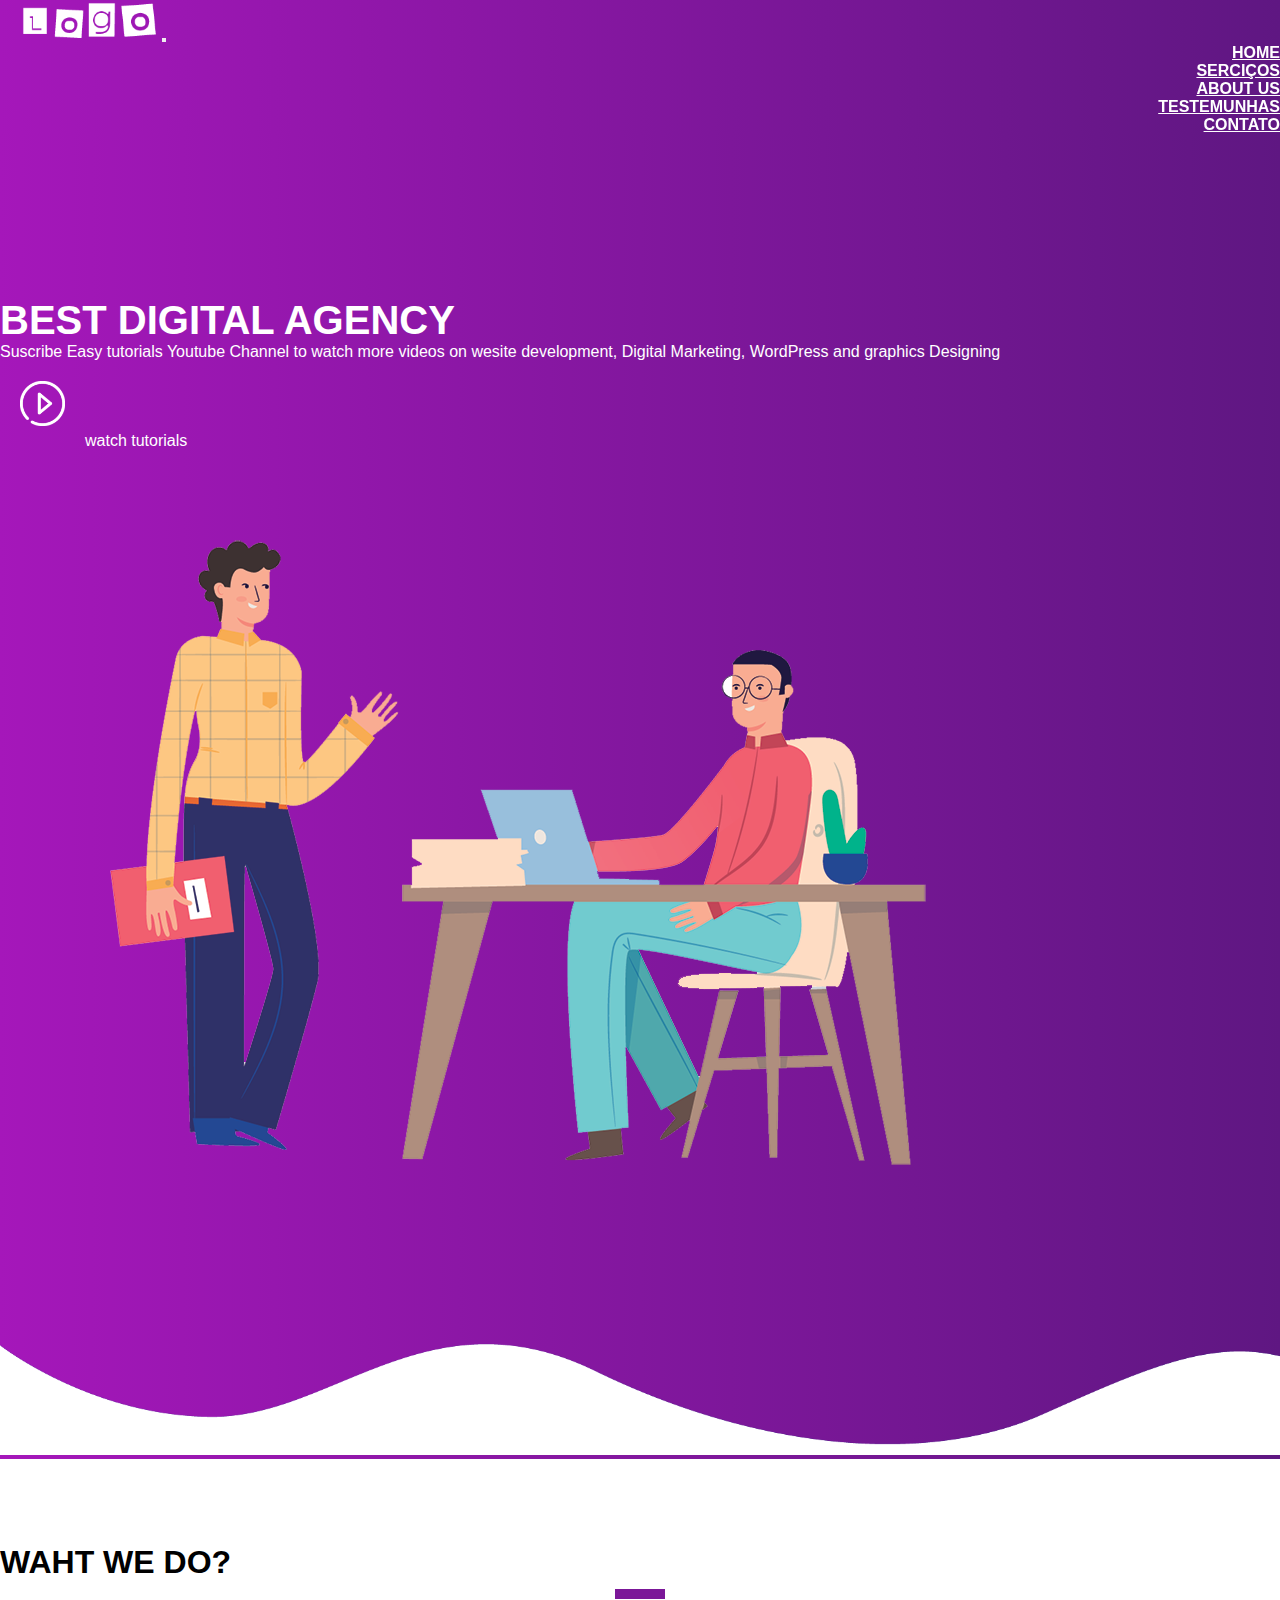
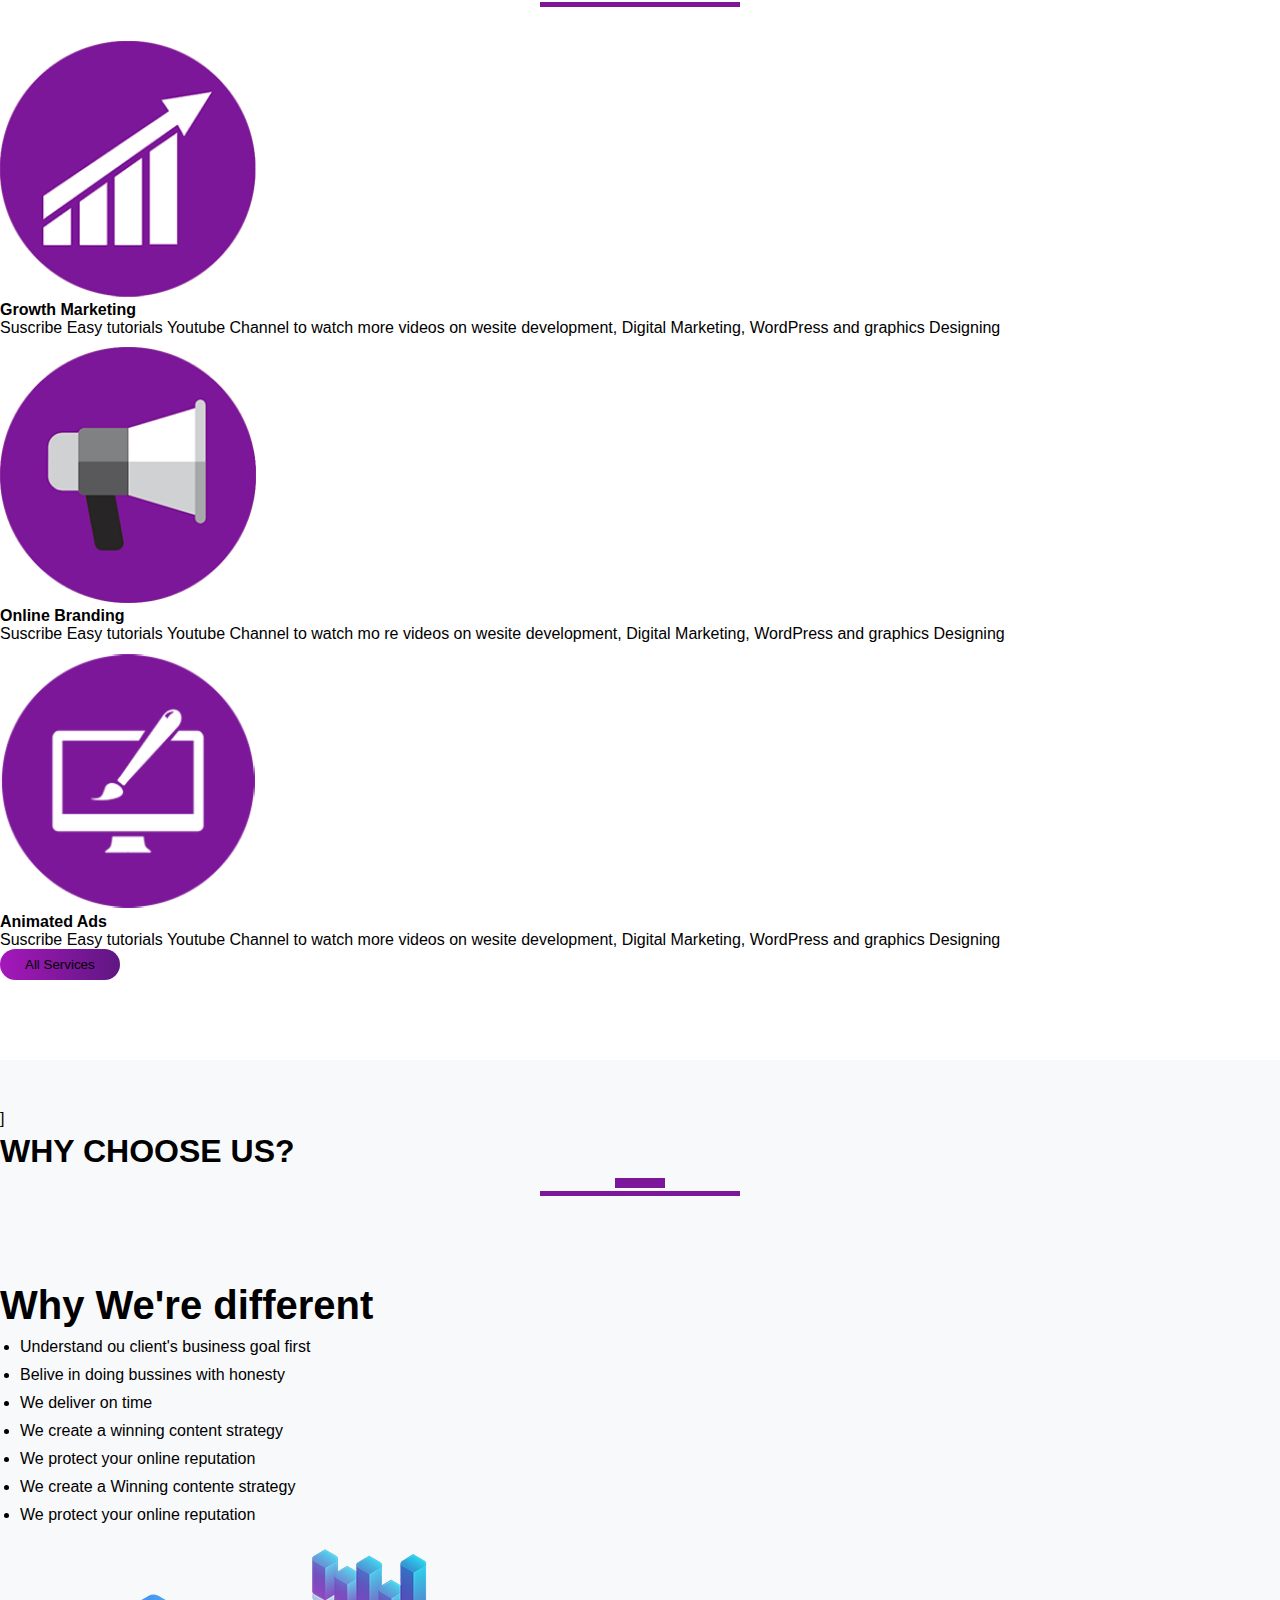
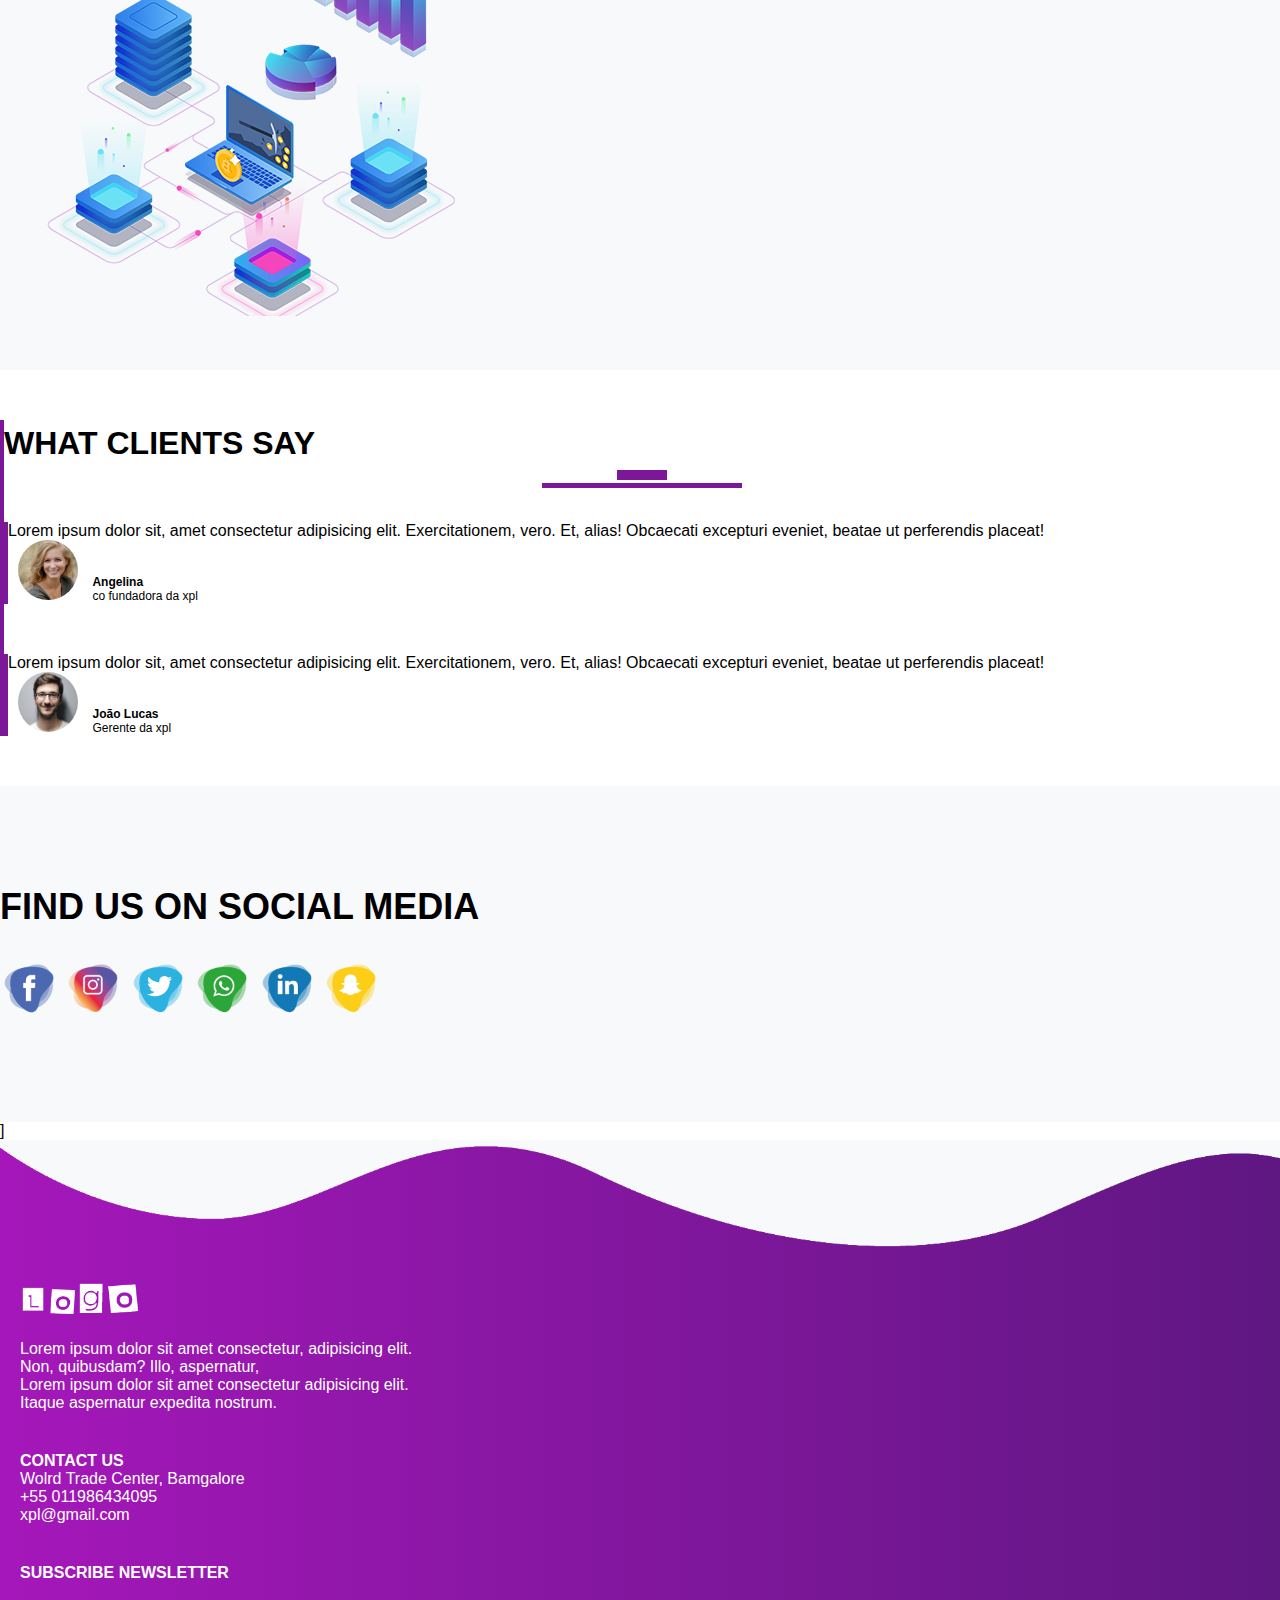
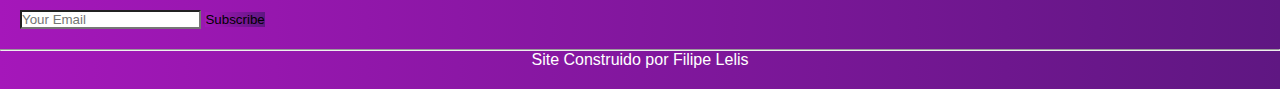
<file: bootstrap/site _botstraap um/index.html>
<!DOCTYPE html>
<html lang="en">
<head>
    <meta charset="UTF-8">
    <meta http-equiv="X-UA-Compatible" content="IE=edge">
    
    <title>agency website</title>
    <link rel="stylesheet" href="style.css">
    <link href="https://cdn.jsdelivr.net/npm/bootstrap@5.3.0-alpha2/dist/css/bootstrap.min.css" rel="stylesheet" integrity="sha384-aFq/bzH65dt+w6FI2ooMVUpc+21e0SRygnTpmBvdBgSdnuTN7QbdgL+OapgHtvPp" crossorigin="anonymous">
</head>
<body>
 <section id="nav-bar">
    <nav class="navbar navbar-expand-lg bg-body-tertiary">
        <div class="container-fluid">
          <a class="navbar-brand" href="#"><img src="imagens/demo-logo.png"></a>
          <button class="navbar-toggler" type="button" data-bs-toggle="collapse" data-bs-target="#navbarNav" aria-controls="navbarNav" aria-expanded="false" aria-label="Toggle navigation">
            <span class="navbar-toggler-icon"></span>
          </button>
          <div class="collapse navbar-collapse" id="navbarNav">
            <ul class="navbar-nav">
              <li class="nav-item">
                <a class="nav-link" href="#">HOME</a>
              </li>
              <li class="nav-item">
                <a class="nav-link" href="#">SERCIÇOS</a>
              </li>
              <li class="nav-item">
                <a class="nav-link " href="#">ABOUT US</a>
              </li>
              <li class="nav-item">
                <a class="nav-link " href="#">TESTEMUNHAS</a>
              </li>
               <li class="nav-item">
                <a class="nav-link " href="#">CONTATO</a>
              </li>
            </ul>
          </div>
        </div>
      <script src="https://cdn.jsdelivr.net/npm/bootstrap@5.3.0-alpha2/dist/js/bootstrap.bundle.min.js"></script>
</section>   














<section id="banner">
<div class="container">
<div class="row">
<div class="col-md-6">

<p class="promo-title">BEST DIGITAL AGENCY</p>
<P>Suscribe Easy tutorials Youtube Channel to watch more videos on wesite development,
Digital Marketing, WordPress and graphics Designing</P>
<a href="#"><img src="imagens/play.png" class="play-btn">watch tutorials</a>
</div>
<div class="col-md-6 text-center">
    <img src="imagens/home2.png" class="img-fluid">
</div> 
</div>
</div>
<img src="imagens/wave1.png" class="bottom-img">
</section>



<section id="services">
<div class="container text-center">
<h1 class="title">WAHT WE DO?</h1>
<div class="row">
<div class="col-md-4">
<img src="imagens/service1.png" class="service-img">
<h4>Growth Marketing</h4>
<P>Suscribe Easy tutorials Youtube Channel to watch more videos on wesite development,
Digital Marketing, WordPress and graphics Designing</P>
</div>  
<div class="col-md-4">
  <img src="imagens/service2.png" class="service-img">
  <h4>Online Branding</h4>
  <P>Suscribe Easy tutorials Youtube Channel to watch mo  re videos on wesite development,
  Digital Marketing, WordPress and graphics Designing</P>
</div>
<div class="col-md-4">
  <img src="imagens/service3.png" class="service-img">
  <h4>Animated Ads</h4>
  <P>Suscribe Easy tutorials Youtube Channel to watch more videos on wesite development,
  Digital Marketing, WordPress and graphics Designing</P>
</div>
</div>
<button type="button" class="btn btn-primary">All Services</button>
</div>
</section>









<section id="about-us">]
<div class="container">
<h1 class="title text-center">WHY CHOOSE US?</h1>
<div class="row">
<div class="col-md-6 about-us">
<p class="about-title"> Why We're different</p>

   <ul>
    <li>Understand ou client's business goal first</li>
    <li>Belive in doing bussines with honesty</li>
    <li>We deliver on time</li>
    <li>We create a winning content strategy</li>
    <li>We protect your online reputation</li>
    <li>We create a Winning contente strategy</li>
    <li>We protect your online reputation</li>
    </ul>
</div>
<div class="col-md-6">
<img src="imagens/network.png"> 
</div>
</div>
</div>
</section>

<section class="testimonials">
<div class="container">
<h1 class="title text-center">WHAT CLIENTS SAY</h1>
<div class="row offset-1">
<div class="col-md-5 testimonials">
      <p>Lorem ipsum dolor sit, amet consectetur adipisicing elit. Exercitationem, vero. Et, alias!
      Obcaecati excepturi eveniet, beatae ut perferendis placeat!</p>
      <img src="imagens/user1.jpg">
      <p class="user-details"><b>Angelina</b><br>co fundadora da xpl</p>
</div>
<div class="col-md-5 testimonials">
  <p>Lorem ipsum dolor sit, amet consectetur adipisicing elit. Exercitationem, vero. Et, alias!
  Obcaecati excepturi eveniet, beatae ut perferendis placeat!</p>
  <img src="imagens/user2.jpg">
  <p class="user-details"><b>João Lucas</b><br>Gerente da xpl</p>
</div>
</div>
</section>

<!-----------seção midia sociail---------------->

<section id ="social-media">
<div class="container text-center">
<p>FIND US ON SOCIAL MEDIA</p>
    <div class="social-icons">
      <a href="#"><img src="imagens/facebook-icon.png"></a>
      <a href="#"><img src="imagens/instagram-icon.png"></a>
      <a href="#"><img src="imagens/twitter-icon.png"></a>
      <a href="#"><img src="imagens/whatsapp-icon.png"></a>
      <a href="#"><img src="imagens/linkedin-icon.png"></a>
      <a href="#"><img src="imagens/snapchat-icon.png"></a>
    </div>
</div>
</section>

<!---------seção footer-->
]
<section id="footer">

  <img src="imagens/wave2.png" class="footer-img">
  <div class="container">
  <div class="row">
  <div class="cl-md-4 footer-box">
    <img src="imagens/demo-logo.png">
    <p>Lorem ipsum dolor sit amet consectetur, adipisicing elit. <br>Non, quibusdam? Illo, aspernatur,<br>
      Lorem ipsum dolor sit amet consectetur adipisicing elit. <br> Itaque aspernatur expedita nostrum.
    </p>
  </div>


    <div class="cl-md-4 footer-box">
      <p><b>CONTACT US</b></p> 
      <p><i class="fa-duotone fa-map-pin"></i>Wolrd Trade Center, Bamgalore</p>
      <p><i class="fa-solid fa-phone"></i>+55 011986434095</p>
      <p><i class="fa-solid fa-envelope"></i>xpl@gmail.com</p>
      </div>
      <div class="cl-md-4 footer-box">
      <p><b>SUBSCRIBE NEWSLETTER</b></p>
      <input type="email" class="form-control" placeholder="Your Email">
      <button type="button" class="btn btn-primary">Subscribe</button>
    </div>
    </div>

    <hr>
    <p class="autor">Site Construido por Filipe Lelis</p>
</section>




 </body>
</html>
</file>
<file: bootstrap/site _botstraap um/style.css>
*{

    margin: 0;
    padding: 0;
}
body{

    font-family: sans-serif;

}
.navbar-nav li a{

    color: #fff;
    font-weight: 600;
    float: right;
    text-align: left;

}
#nav-bar{

    position: sticky;
    top: 0;
    z-index: 10;
   
    
}
.navbar{

    background-image: linear-gradient(to right, #a517ba, #5f1782);
    padding: 0 !important;
}
.navbar-brand img{

    height: 40px;
    padding-left: 20px;

}
.navbar-toggler-icon{

    background-color: #fff;
   
}
.navbar-toggler{

    outline: none;
}
#banner{

    background-image: linear-gradient(to right, #a517ba, #5f1782);
    color: #fff;
    padding-top: 5%;

}
.promo-title{

    font-size: 40px;
    font-weight: 600;
    margin-top: 100px;


}
.play-btn{

    width: 45px;
    margin: 20px;

}
#banner a{
     
    color: #fff;
    text-decoration: none;

}
.bottom-img{
 
  width: 100%;


}
#services{
   
    padding: 80px 0;

}
.service-img{

    width: 20%;
    margin-top: 10px;
}
.services{

    padding: 20px;
}
.services h4{

    padding: 5px;
    margin-top: 25px;
    text-transform: uppercase;
}
.title::before{

    content: '';
    background: #7b1798;
    height: 5px;
    width: 200px;
    margin-left: auto;
    margin-right: auto;
    display: block;
    transform: translateY(63px);
}
.title::after{

    content: '';
    background: #7b1798;
    height: 10px;
    width: 50px;
    margin-left: auto;
    margin-right: auto;
    margin-bottom: 40px;
    display: block;
    transform: translateY(8px);
}
#services .btn-primary{
 
    box-shadow: none;
    padding: 8px 25px;
    border: none;
    border-radius: 20px;
    background-image: linear-gradient(to right, #a517ba, #5f1782);

}
#about-us{

    background: #f8f9fa;
    padding-bottom: 50px;
    padding-top: 50px;


}
.about-title{

    font-size: 40px;
    font-weight: 600;
    margin-top: 8%;

}
#about-us ul li{

    margin: 10px 0;
}
#about-us ul {

    margin-left: 20px;
}
#testimonials{

    margin: 100px 0;
}
.testimonials{

    border-left: 4px solid #7b1798;
    margin-top: 50px;
    margin-bottom: 50px;

}
.testimonials img{

    height: 60px;
    width: 60px;
    border-radius: 50%;
    margin: 0 10px;


}
.user-details{

    display: inline-block;
    font-size: 12px;

}
#social-media{

    background: #f8f9fa;
    padding: 100px 0;
}
#social-media p{

    font-size: 36px;
    font-weight: 600;
    margin-bottom: 30px;
}
.social-icons img{


    width: 60px;
    transition: 0.5s;
}
.social-icons a:hover img{

    transform: translateY(-10px);
}
#footer{

    background-image: linear-gradient(to right, #a517ba, #5f1782);
    color: #fff;

}
.footer-img{
    
 width: 100%;

}
.footer-box{

    padding: 20px;
}
.footer-box img{

    width: 120px;
    margin-bottom: 20px;
}
.footer-box .fa{

    margin-right: 8px;
    font-size: 25px;
    height: 40px;
    width: 40px;
    text-align: center;
    padding-top: 7px;
    border-radius: 2px;
    background-image: linear-gradient(to right, #a517ba,#5f1782);
}
.footer-box .form-control{

    box-shadow: none;
    border-radius: 0;
    margin-top: 25px;
    max-width: 250px;

}
.footer-box .btn-primary{

    box-sizing: none !important;
    border: none;
    border-radius: 0;
    margin-top: 30px;
    background-image: linear-gradient(to right, #a517ba, #5f1782);

    
}
hr{

    background-color: white;
}
.autor{

    margin-top: 0;
    padding-bottom: 20px;
    text-align: center;
}
</file>
